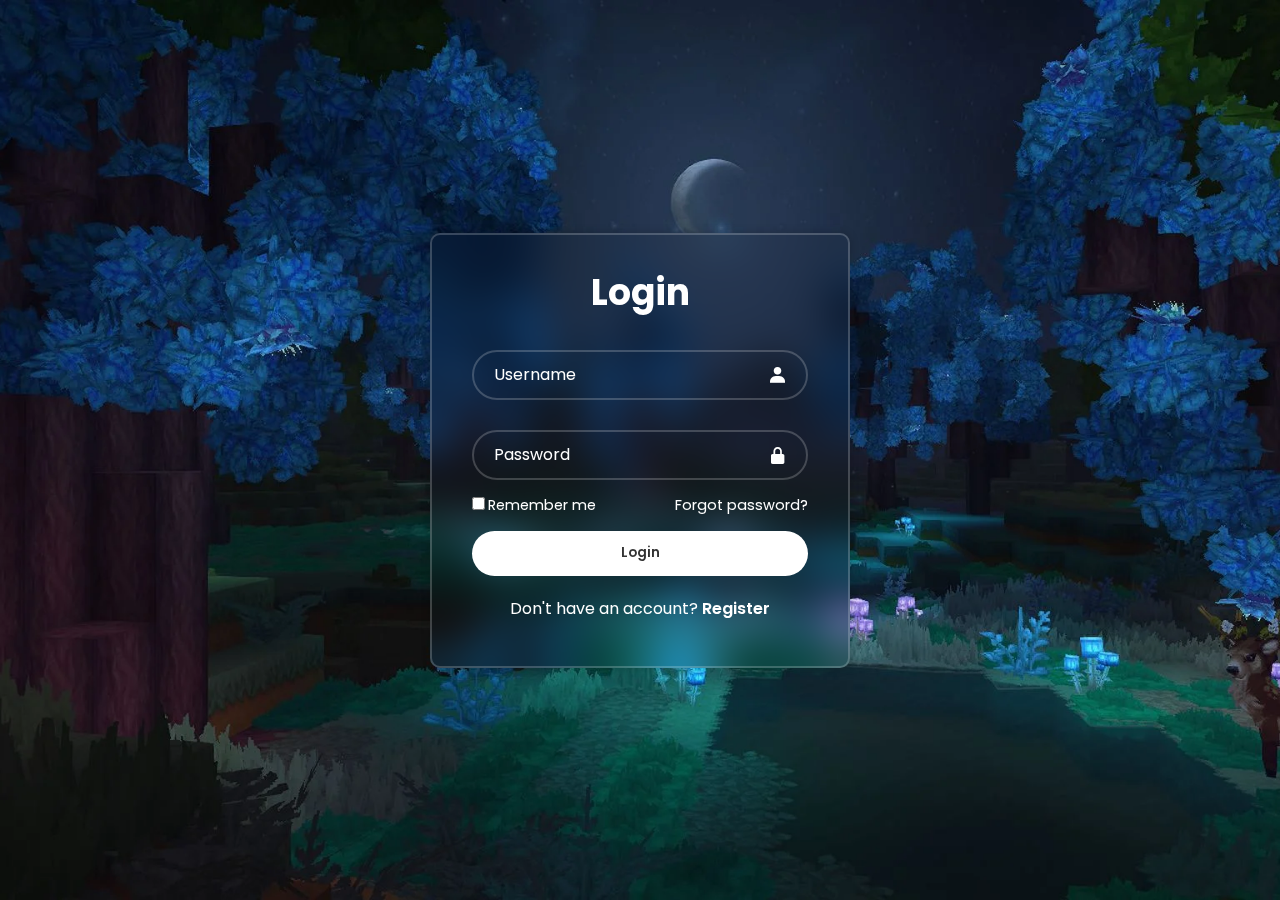
<file: login.html>
<!DOCTYPE html>
<html lang="en">
    
<head>
    <meta charset="UTF-8">
    <meta http-equiv="X-UA-Compatible" content="IE=edge">
    <meta name="viewport" content="width=device-width,initial-scale=1.0">
    <title>Login</title>
    <link rel="stylesheet" href="login.css">
    <link href='https://unpkg.com/boxicons@2.1.4/css/boxicons.min.css' rel='stylesheet'>
    <link rel="icon" href="favicon.ico">
</head>

<body>
    <div class="wrapper">
        <form action="">
            <h1>Login</h1>
            <div class="input-box">
                <input type="text" placeholder="Username" required>
                <i class='bx bxs-user'></i>
            </div>
            <div class="input-box">
                <input type="password" placeholder="Password" required>
                <i class='bx bxs-lock-alt' ></i>
            </div>

            <div class="remember-forgot">
                <label><input type="checkbox">Remember me</label>
                <a href="#">Forgot password?</a>
            </div>

            <button type="submit" class="btn">Login</button>

            <div class="register-link">
                <p>Don't have an account? <a href="#">Register</a></p>
            </div>

        </form>
    </div>    
</body>

</html>
</file>
<file: login.css>
@import url('https://fonts.googleapis.com/css2?family=Poppins:wght@300;400;500;600;700;800&display=swap');

* {
    margin: 0;
    padding: 0;
    box-sizing: border-box;
    font-family: "Poppins", sans-serif;
}

body {
    display: flex;
    justify-content: center;
    align-items: center;
    min-height: 100vh;
    background: url(wp7930282-minecraft-night-wallpapers.jpg) no-repeat;
    background-size: cover;
    background-position: center;
}

.wrapper {
    width: 420px;
    background: transparent;
    border: 2px solid rgba(255, 255, 255, .2);
    backdrop-filter: blur(20px);
    box-shadow: 0 0 10px rgba(0, 0, 0, .2);
    color: #fff;
    border-radius: 10px;
    padding: 30px 40px;
}

.wrapper h1 {
    font-size: 36px;
    text-align: center;
}

.wrapper .input-box {
    position: relative;
    width: 100%;
    height: 50px;
    margin: 30px 0;
}

.input-box input{
    width: 100%;
    height: 100%;
    background: transparent;
    border: none;
    outline: none;
    border: 2px solid rgba(255, 255, 255, .2);
    border-radius: 40px;
    font-size: 16px;
    color: #fff;
    padding: 20px 45px 20px 20px;
}

.input-box input::placeholder {
    color: #fff;
}

.input-box i {
    position: absolute;
    right: 20px;
    top: 50%;
    transform: translateY(-50%);
    font-size: 20px;
}

.wrapper .remember-forgot{
    display: flex;
    justify-content: space-between;
    font-size: 14.5px;
    margin: -15px 0 15px;
}

.remember-forgot label input {
    accent-color: #fff;
    margin-right: 3px;
}

.remember-forgot a {
    color: #fff;
    text-decoration: none;
}

.remember-forgot a::hover {
    text-decoration: underline;
}

.wrapper .btn {
    width: 100%;
    height: 45px;
    background: #fff;
    border: none;
    outline: none;
    border-radius: 40px;
    box-shadow: 0 0 10px rgba(0, 0, 0, 0);
    cursor: pointer;
    color: #333;
    font-weight: 600;
}

.wrapper .register-link {
    font-size: 14.5;
    text-align: center;
    margin: 20px 0 15px;
}

.register-link p a {
    color: #fff;
    text-decoration: none;
    font-weight: 600;
}

.register-link p a:hover {
    text-decoration: underline;
}
</file>
